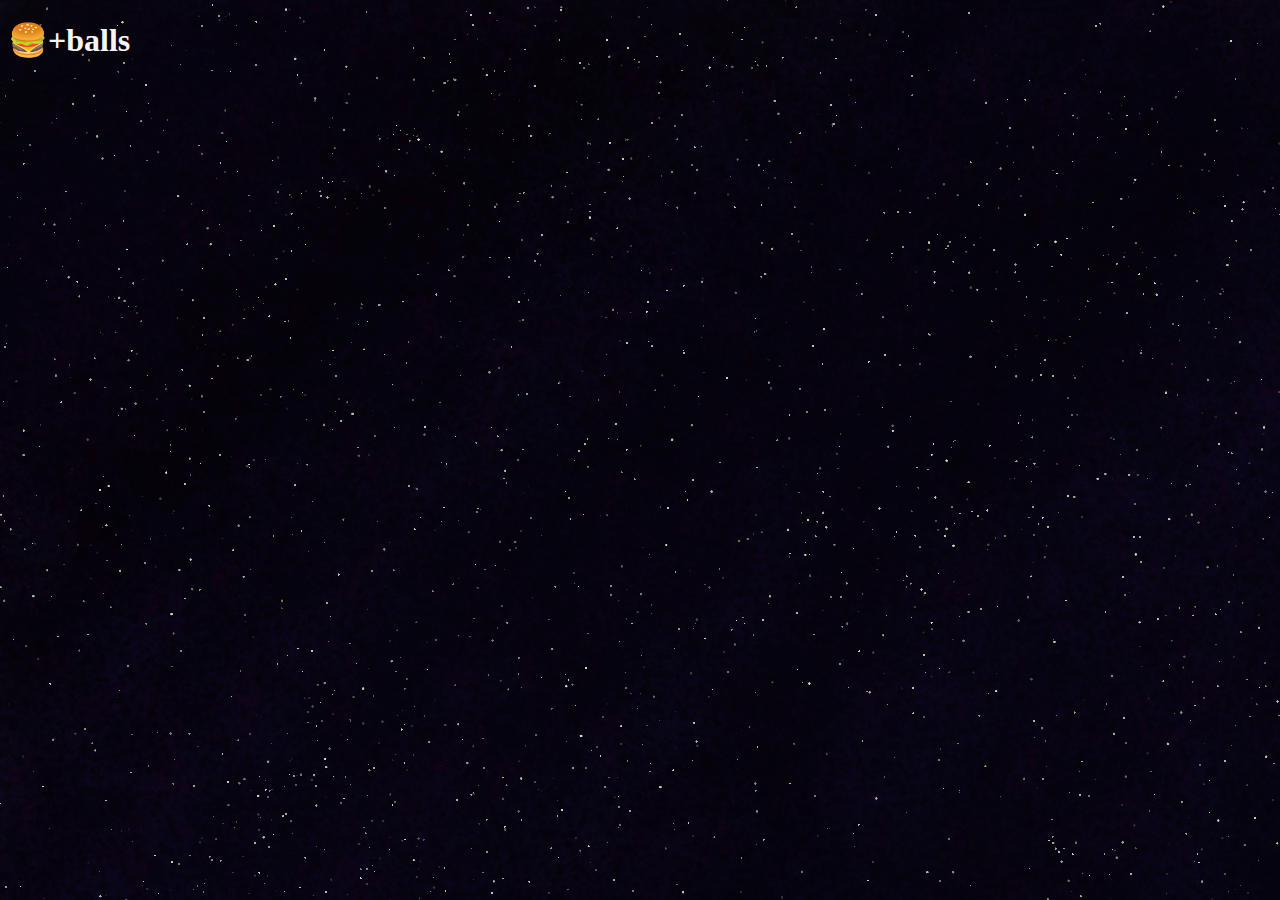
<file: index.html>
<!DOCTYPE html>
<html lang="en" onclick="new Audio('https://www.myinstants.com/media/sounds/cut_cut_y2mate_Gtxylgf.mp3').play()">
<head>
    <meta charset="UTF-8">
    <meta name="viewport" content="width=device-width, initial-scale=1.0">
    <title>hamburger</title>
    <link rel="stylesheet" href="style.css">
</head>
<body>
    <h1>🍔+balls</h1>
</body>
</html>
</file>
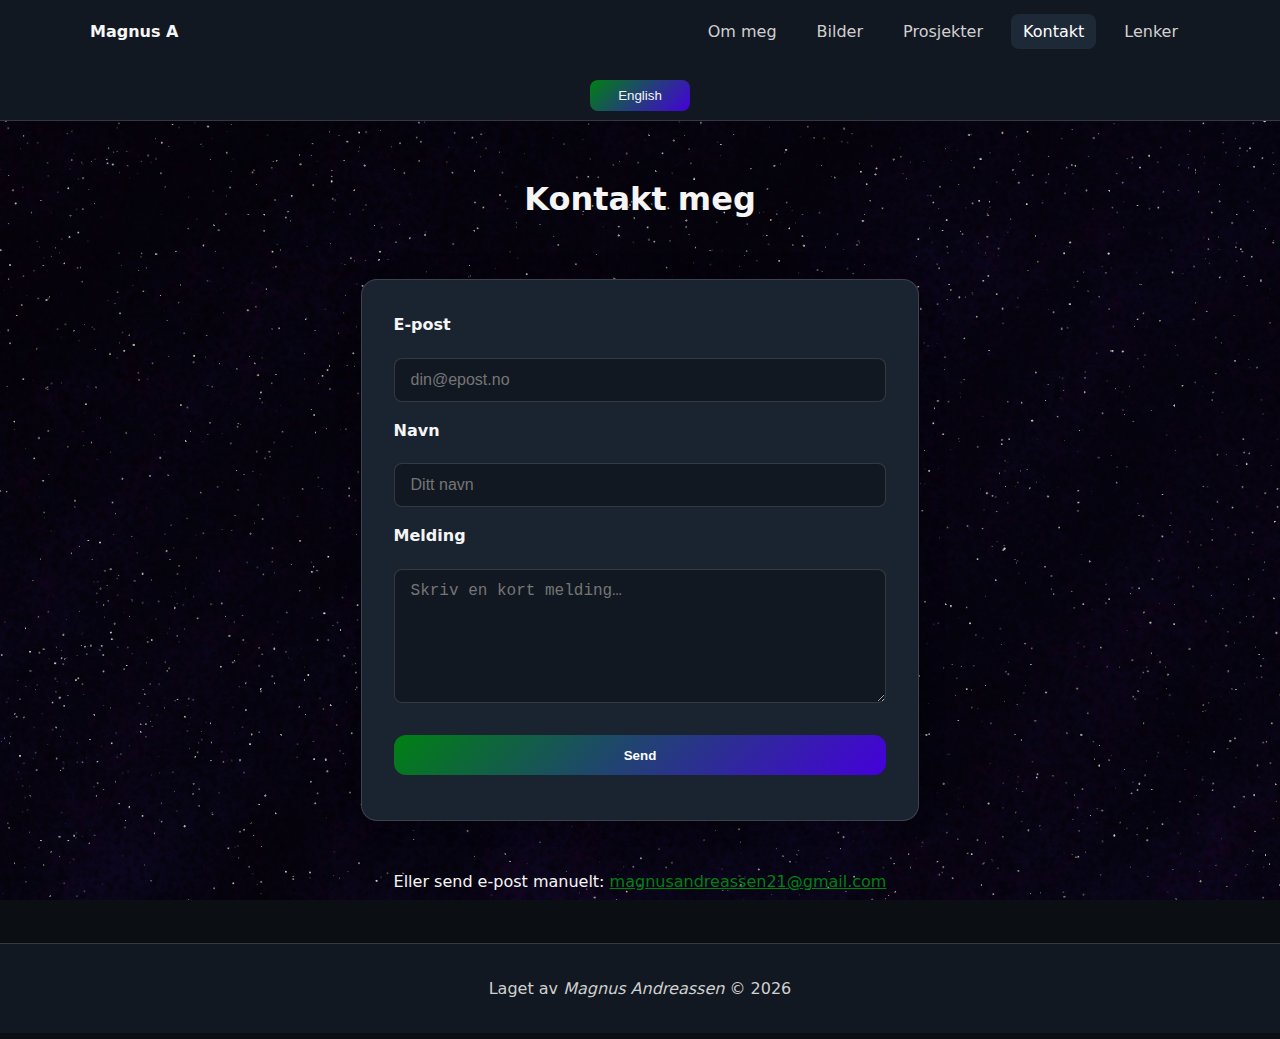
<file: kontakt.html>
<!DOCTYPE html>
<html lang="no">
<head>
  <meta charset="UTF-8">
  <meta name="viewport" content="width=device-width, initial-scale=1">
  <title>Kontakt</title>
  <link rel="stylesheet" href="./CSS/index.css">
  <link rel="icon" type="image/svg+xml" href="./bilder/logo/favicon.svg">
</head>

<body class="contact-page">
  <header class="site-header">
    <div class="container">
      <a class="brand" href="index.html">Magnus A</a>
      <button id="navToggle" class="nav-toggle" aria-expanded="false" aria-controls="siteNav" aria-label="Åpne meny">☰</button>
      <nav id="siteNav" class="site-nav" role="navigation">
        <ul>
          <li><a href="om-meg.html"> <span class="lang-no">Om meg</span> <span class="lang-en" style="display:none;">About me</span></a></li>
          <li><a href="bilder_carusel.html"> <span class="lang-no">Bilder</span> <span class="lang-en" style="display:none;">Pictures</span></a></li>
          <li><a href="prosjekter.html"> <span class="lang-no">Prosjekter</span> <span class="lang-en" style="display:none;">Projects</span></a></li>
          <li><a href="kontakt.html#" class="active"> <span class="lang-no">Kontakt</span> <span class="lang-en" style="display:none;">Contact</span></a></li>
          <li><a href="sosiale.html"> <span class="lang-no">Lenker</span> <span class="lang-en" style="display:none;">Links</span></a></li>
        </ul>
      </nav>
    </div>
    <div id="TranslateAlign">
        <button id="translateBtn">English</button>
        </div>
  </header>
  
  <main class="container">
    <h1><span class="lang-no">Kontakt meg</span> <span class="lang-en" style="display:none;">Contact me</span></h1>
    
    <!-- BRED KONTAKTBOKS -->
    <div class="contact-card">
      <form class="form" action="https://formsubmit.co/magnusandreassen21@gmail.com" method="POST">
        <label for="email"><span class="lang-no">E-post</span> <span class="lang-en" style="display:none;">E-mail</span></label>
        <input id="email" name="email" type="email" placeholder="din@epost.no" data-placeholder-no="din@epost.no" data-placeholder-en="your@email.com" required>
        
        <label for="navn"><span class="lang-no">Navn</span> <span class="lang-en" style="display:none;">Name</span></label>
        <input id="navn" name="navn" type="text" placeholder="Ditt navn" data-placeholder-no="Ditt navn" data-placeholder-en="Your name"" required>
        
        <label for="melding"><span class="lang-no">Melding</span> <span class="lang-en" style="display:none;">Message</span></label>
        <textarea id="melding" name="melding" rows="6" placeholder="Skriv en kort melding…" data-placeholder-no="Skriv en kort melding…" data-placeholder-en="Write a short message…"></textarea>
        
        <!-- Anti-spam & omdirigering -->
        <input type="hidden" name="_captcha" value="false">
        <input type="hidden" name="_subject" value="Ny melding fra porteføljen">
        <input type="hidden" name="_next" value="index.html">
        
        <button type="submit" class="button">Send</button>
      </form>
    </div>
    
    <p class="small"> <span class="lang-no">Eller send e-post manuelt: </span> <span class="lang-en"> Or write an e-mail manually: </span>
      <a href="mailto:magnusandreassen21@gmail.com">magnusandreassen21@gmail.com</a>
    </p>
  </main>
  
  <footer class="site-footer">
    <div class="container small">
      <p><span class="lang-no">Laget av </span> <span class="lang-en" style="display:none;">Made by </span><i>Magnus Andreassen</i> © <span id="year"></span></p>
    </div>
  </footer>
  
<script defer src="script/script.js"></script>
</body>
</html>
</file>
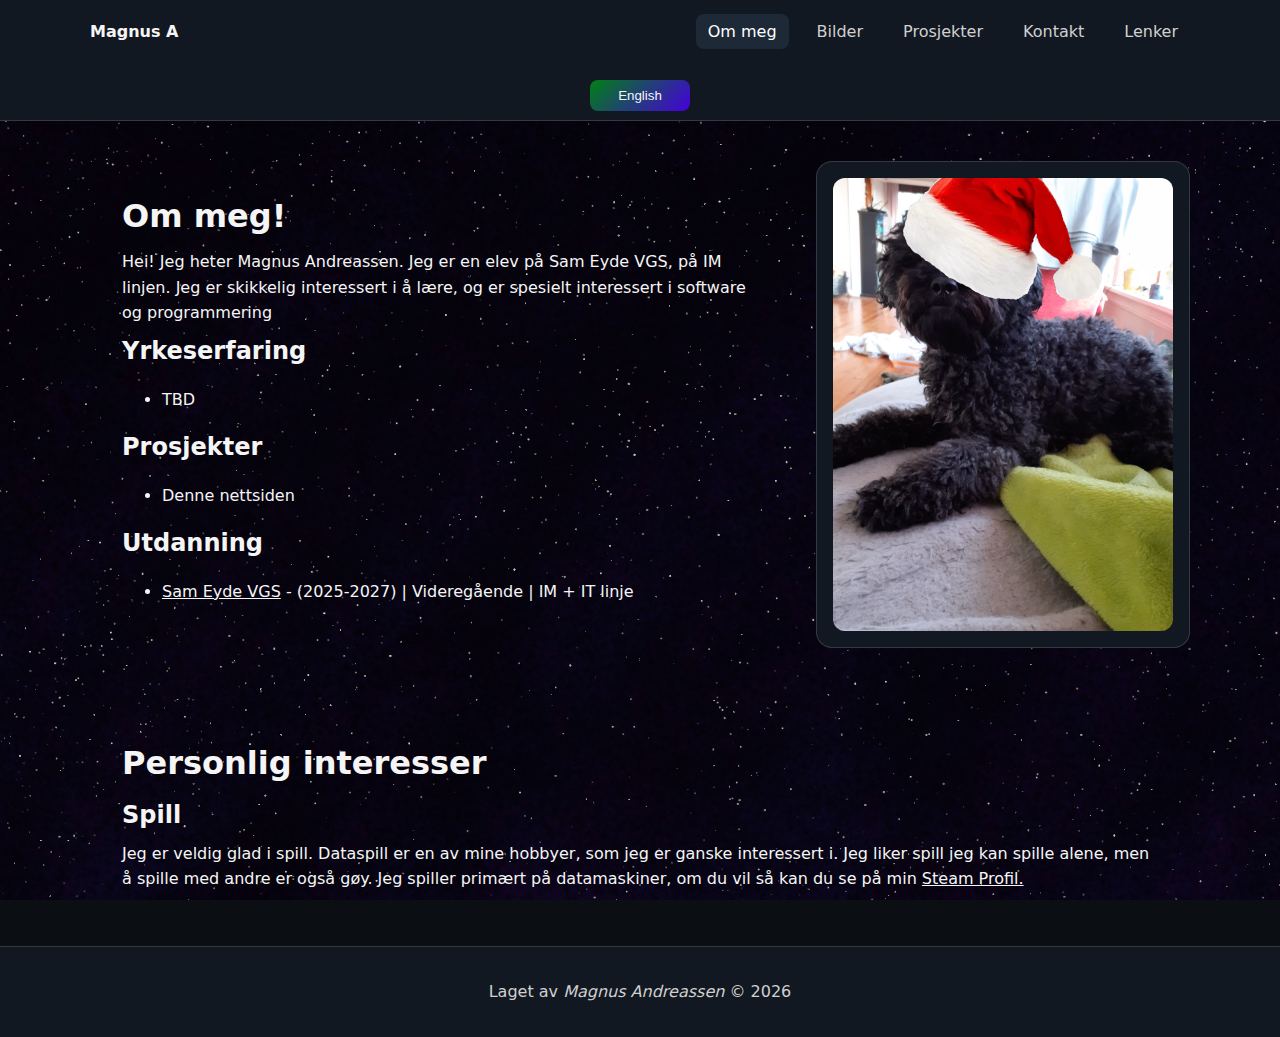
<file: om-meg.html>
<!DOCTYPE html>
<html lang="no">
<head>
  <meta charset="UTF-8">
  <meta name="viewport" content="width=device-width, initial-scale=1">
  <title>Om meg</title>
  <link rel="stylesheet" href="./CSS/index.css">
  <link rel="icon" type="image/svg+xml" href="./bilder/logo/favicon.svg">
</head>
<body class="about-page">
  <header class="site-header">
    <div class="container">
      <a class="brand" href="index.html">Magnus A</a>
      <button id="navToggle" class="nav-toggle" aria-expanded="false" aria-controls="siteNav" aria-label="Åpne meny">☰</button>
      <nav id="siteNav" class="site-nav" role="navigation">
        <ul>
          <li><a href="om-meg.html#" class="active"> <span class="lang-no">Om meg</span> <span class="lang-en" style="display:none;"">About me</span></a></li>
          <li><a href="bilder_carusel.html"> <span class="lang-no">Bilder</span> <span class="lang-en" style="display:none;"">Pictures</span></a></li>
          <li><a href="prosjekter.html"> <span class="lang-no">Prosjekter</span> <span class="lang-en" style="display:none;"">Projects</span></a></li>
          <li><a href="kontakt.html"> <span class="lang-no">Kontakt</span> <span class="lang-en" style="display:none;"">Contact</span></a></li>
          <li><a href="sosiale.html"> <span class="lang-no">Lenker</span> <span class="lang-en" style="display:none;"">Links</span></a></li>
        </ul>
    </div>
    <div id="TranslateAlign">
        <button id="translateBtn">English</button>
        </div>
  </header>
  
  <main class="container">
    <section class="grid two">
      <div class="text-block">
        <h1><span class="lang-no">Om meg!</span> <span class="lang-en" style="display:none;">About me!</span></h1>
        <p><span class="lang-no">Hei! Jeg heter Magnus Andreassen. Jeg er en elev på Sam Eyde VGS, på IM linjen. Jeg er skikkelig interessert i å lære, og er spesielt interessert i software og programmering</span> <span class="lang-en">Hello! My name is Magnus Andreassen. I'm a student at Sam Eyde VGS, in the IM course. I'm super interested in learning and especially interested in software and programming</span></p>
        <h2>Yrkeserfaring</h2>
        <ul>
          <li>TBD</li>
        </ul>
        <h2>Prosjekter</h2>
        <ul>
          <li>Denne nettsiden</li>
        </ul>
        <h2><span class="lang-no">Utdanning</span> <span class="lang-en" style="display:none;">Education</span></h2>
        <ul>
          <li> <a href="https://sameyde.vgs.no/" target="_blank">Sam Eyde VGS</a> <span class="lang-no"> - (2025-2027) | Videregående | IM + IT linje</span> <span class="lang-en" style="display:none;"> - (2025-2027) | Videregående | IM + IT course</span></li>
        </ul>
      </div>
      
      <div class="panel photo">
        <img src="bilder/portrett/JuleHund.png" alt="Portrettbilde av hunden min">
      </div>
    </section>

    <div class="text-block">
      <h1><span class="lang-no">Personlig interesser</span> <span class="lang-en" style="display:none;"">Personal interests</span></h1>
      <h2><span class="lang-no">Spill</span> <span class="lang-en" style="display:none;"">Video Games</span></h2>
      <p><span class="lang-no">Jeg er veldig glad i spill. Dataspill er en av mine hobbyer, som jeg er ganske interessert i. Jeg liker spill jeg kan spille alene, men å spille med andre er også gøy. Jeg spiller primært på datamaskiner, om du vil så kan du se på min <a href="https://steamcommunity.com/id/FallenDogIsRum" target="_blank">Steam Profil. </a></span> <span class="lang-en" style="display:none;">I really enjoy video games. Playing video games is one of my hobbies, which I'm pretty interested in. I like games which I can play alone, but playing with others is also fun. I primarily play on computers, if you're interested then you can take a look at my <a href="https://steamcommunity.com/id/FallenDogIsRum" target="_blank">Steam Profile. </a></span></p>
    </div>
  </main>
  
  <footer class="site-footer">
    <div class="container small">
      <p><span class="lang-no">Laget av </span> <span class="lang-en" style="display:none;">Made by </span><i>Magnus Andreassen</i> © <span id="year"></span></p>
    </div>
  </footer>
<script src="script/script.js"></script>
</body>
</html>
</file>
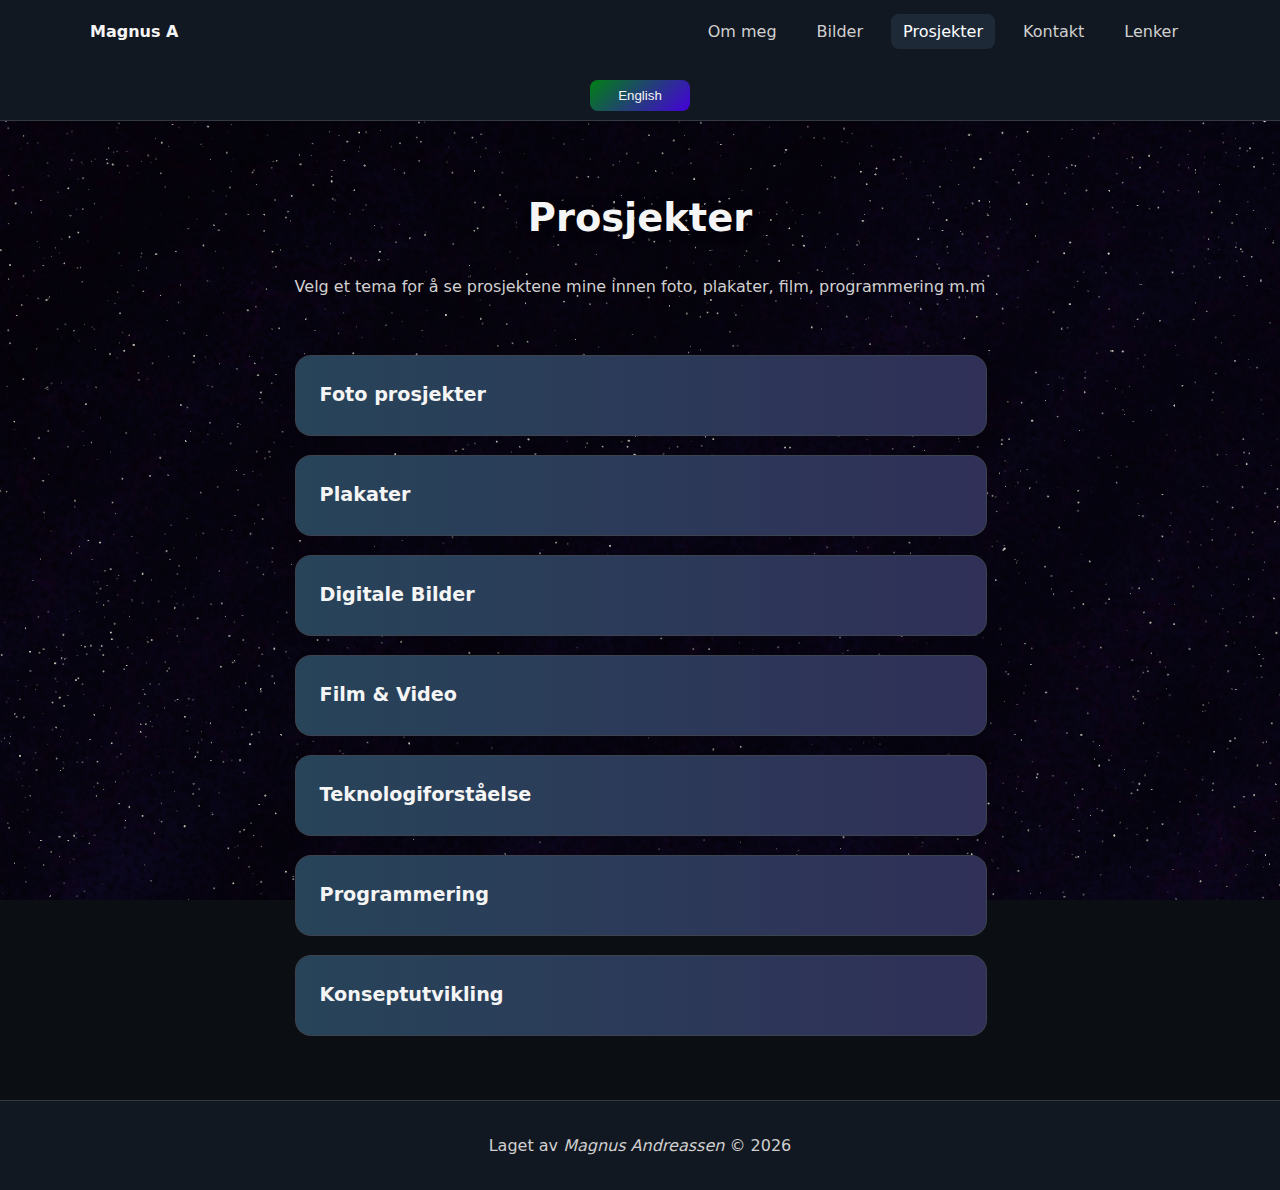
<file: prosjekter.html>
<!DOCTYPE html>
<html lang="no">
<head>
  <meta charset="UTF-8">
  <meta name="viewport" content="width=device-width, initial-scale=1">
  <title>Prosjekter</title>
  <link rel="stylesheet" href="./CSS/index.css">
  <link rel="icon" type="image/svg+xml" href="./bilder/logo/favicon.svg">
</head>
<body class="projects-page">
  <header class="site-header">
    <div class="container">
      <a class="brand" href="index.html">Magnus A</a>
      <button id="navToggle" class="nav-toggle" aria-expanded="false" aria-controls="siteNav" aria-label="Åpne meny">☰</button>
      <nav id="siteNav" class="site-nav" role="navigation">
        <ul>
          <li><a href="om-meg.html"> <span class="lang-no">Om meg</span> <span class="lang-en" style="display:none;">About me</span></a></li>
          <li><a href="bilder_carusel.html"> <span class="lang-no">Bilder</span> <span class="lang-en" style="display:none;">Pictures</span></a></li>
          <li><a href="prosjekter.html#" class="active"> <span class="lang-no">Prosjekter</span> <span class="lang-en" style="display:none;">Projects</span></a></li>
          <li><a href="kontakt.html"> <span class="lang-no">Kontakt</span> <span class="lang-en" style="display:none;">Contact</span></a></li>
          <li><a href="sosiale.html"> <span class="lang-no">Lenker</span> <span class="lang-en" style="display:none;">Links</span></a></li>
        </ul>
      </nav>
    </div>
    <div id="TranslateAlign">
        <button id="translateBtn">English</button>
        </div>
  </header>
  
  <main class="container">
    <section class="page-header">
      <h1><span class="lang-no">Prosjekter</span> <span class="lang-en" style="display:none;">Projects</span></h1>
      <p><span class="lang-no">Velg et tema for å se prosjektene mine innen foto, plakater, film, programmering m.m</span> <span class="lang-en" style="display:none;">Choose a topic to see my projects within photos, posters, film, programming etc.</span></p>
    </section>
    
    <section class="project-menus">
      <!-- FOTO -->
      <details class="project-menu">
        <summary><span class="lang-no">Foto prosjekter</span> <span class="lang-en" style="display:none;">Photo projects</span></summary>
        <ul>
          <li>
            <span class="lang-no"><a href="bilder_carusel.html">Utebilder tatt med telefon.</a></span>
            <span class="lang-en" style="display:none;"><a href="bilder_carusel.html">City photos taken with a mobile phone.</a></span>
          </li>
        </ul>
      </details>
      
      <!-- PLAKATER -->
      <details class="project-menu">
        <summary><span class="lang-no">Plakater</span> <span class="lang-en" style="display:none;">Posters</span></summary>
        <ul>
          <li><span class="lang-no"><a href="bilder/plakater/Ted.png" target="_blank">Ted plakat</a></span> <span class="lang-en"><a href="bilder/plakater/Ted.png" target="_blank">Ted poster</a></span></li>
        </ul>
      </details>
      
      <!-- Digitale bilder -->
      <details class="project-menu">
        <summary><span class="lang-no">Digitale Bilder</span> <span class="lang-en" style="display:none;">Digital Photos</span></summary>
        <ul>
          <li><a href="#">Placeholder</a></li>
        </ul>
      </details>
      
      <!-- FILM & VIDEO -->
      <details class="project-menu">
        <summary><span class="lang-no">Film & Video</span> <span class="lang-en" style="display:none;">Film & Video</span></summary>
        <ul>
          <li><a href="#">Placeholder</a></li>
        </ul>
      </details>
      
      <!-- TEKNOLOGIFORSTÅELSE -->
      <details class="project-menu">
        <summary><span class="lang-no">Teknologiforståelse</span> <span class="lang-en" style="display:none;">Technology</span></summary>
        <ul>
          <li><a href="#">Placeholder</a></li>
        </ul>
      </details>
      
      <!-- PROGRAMMERING -->
      <details class="project-menu">
        <summary><span class="lang-no">Programmering</span> <span class="lang-en" style="display:none;">Programming</span></summary>
        <ul>
          <li><a href="#">Placeholder</a></li>
        </ul>
      </details>
      
      <!-- KONSEPTUTVIKLING -->
      <details class="project-menu">
        <summary><span class="lang-no">Konseptutvikling</span> <span class="lang-en" style="display:none;">Concept Development</span></summary>
        <ul>
          <li><a href="#">Placeholder</a></li>
        </ul>
      </details>
    </section>
  </main>
  
  <footer class="site-footer">
    <div class="container small">
      <p><span class="lang-no">Laget av </span> <span class="lang-en" style="display:none;">Made by </span><i>Magnus Andreassen</i> © <span id="year"></span></p>
    </div>
  </footer>
  <script src="script/script.js"></script>
</body>
</html>
</file>
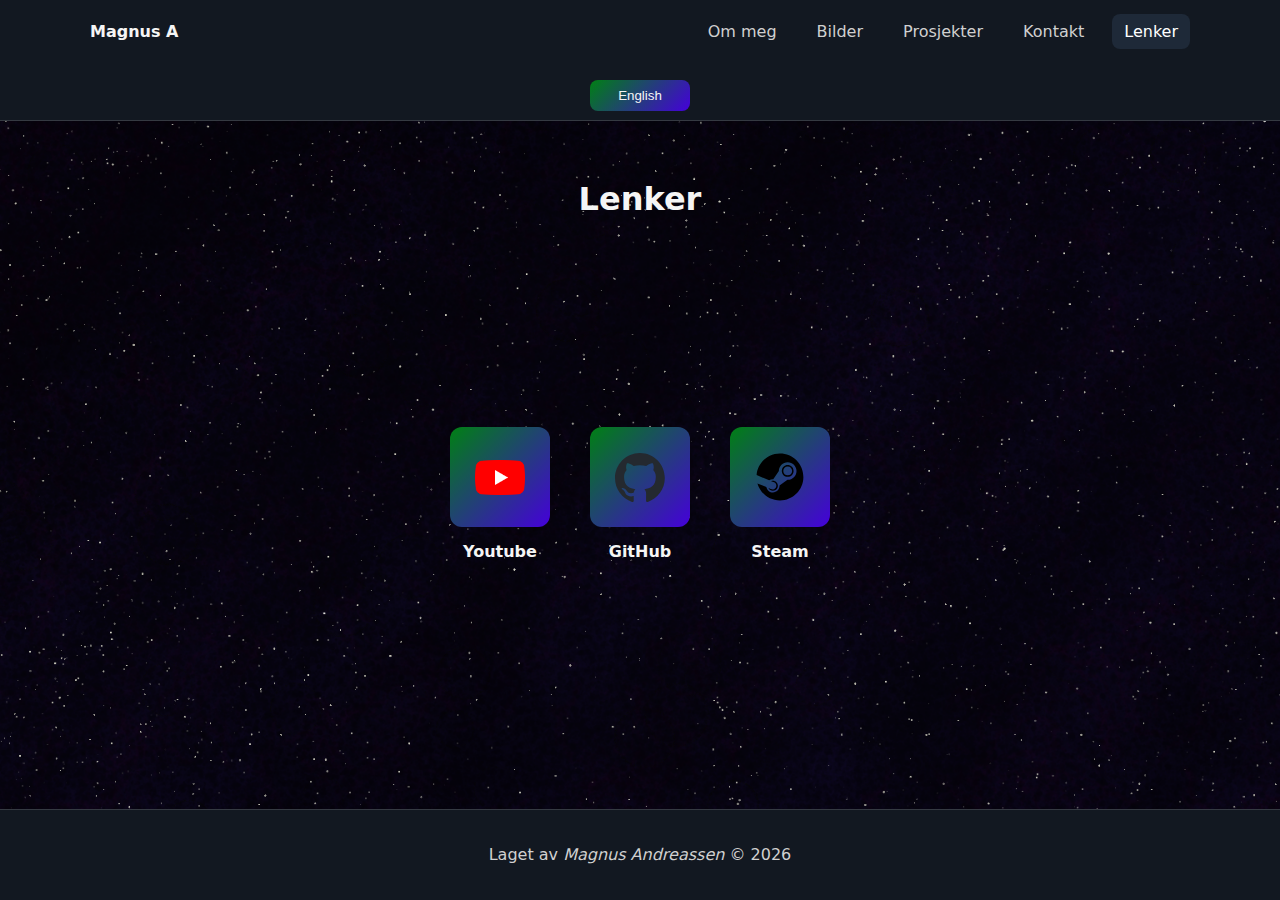
<file: sosiale.html>
<!DOCTYPE html>
<html lang="no">
<head>
    <meta charset="UTF-8">
    <meta name="viewport" content="width=device-width, initial-scale=1.0">
    <title>Lenker</title>
    <link rel="stylesheet" href="./CSS/index.css">
    <link rel="icon" type="image/svg+xml" href="./bilder/logo/favicon.svg">
</head>
<body class="home-page">
    <!-- Topptekst -->
    <header class="site-header">
        <div class="container">
            <a class="brand" href="index.html">Magnus A</a>
            
            <!-- Hamburger-knapp -->
            <button id="navToggle" class="nav-toggle" aria-expanded="false" aria-controls="siteNav" aria-label="Åpne meny">☰</button>
            
            <!-- Navigasjon -->
            <nav id="siteNav" class ="site-nav" role="navigation">
                <ul>
                  <li><a href="om-meg.html"> <span class="lang-no">Om meg</span> <span class="lang-en" style="display:none;">About me</span></a></li>
                  <li><a href="bilder_carusel.html"> <span class="lang-no">Bilder</span> <span class="lang-en" style="display:none;">Pictures</span></a></li>
                  <li><a href="prosjekter.html"> <span class="lang-no">Prosjekter</span> <span class="lang-en" style="display:none;">Projects</span></a></li>
                  <li><a href="kontakt.html"> <span class="lang-no">Kontakt</span> <span class="lang-en" style="display:none;">Contact</span></a></li>
                  <li><a href="sosiale.html#" class="active"> <span class="lang-no">Lenker</span> <span class="lang-en" style="display:none;">Links</span></a></li>
                </ul>
            </nav>
        </div>  
        <div id="TranslateAlign">
        <button id="translateBtn">English</button>
        </div>
    </header>
    <h1 class="page-title"><span class="lang-no">Lenker</span> <span class="lang-en" style="display:none;">Links</span></h1>
    <section class="social-links">
        <div class="container">
            <div class="social-button-wrapper">
                <a href="https://www.youtube.com/@FallenDog" class="social-button" aria-label="Youtube" target="_blank">
                    <img src="./bilder/logo/YoutubeLogo.webp" alt="Youtube logo">
                </a>
                <span class="social-text">Youtube</span>
            </div>
            <div class="social-button-wrapper">
                <a href="https://github.com/DoggCo" class="social-button" aria-label="GitHub" target="_blank">
                    <img src="./bilder/logo/github-mark.svg" alt="GitHub logo">
                </a>
                <span class="social-text">GitHub</span>
            </div>
            <div class="social-button-wrapper">
                <a href="https://steamcommunity.com/id/FallenDogIsRum" class="social-button" aria-label="GitHub" target="_blank">
                    <img src="./bilder/logo/steam.svg" alt="Steam logo">
                </a>
                <span class="social-text">Steam</span>
            </div>
        </div>
    </section>
    
    
    <footer class="site-footer">
        <div class="container small">
            <p><span class="lang-no">Laget av </span> <span class="lang-en" style="display:none;">Made by </span><i>Magnus Andreassen</i> © <span id="year"></span></p>
        </div>
    </footer>
    <script src="script/script.js"></script>
</body>
</html>
</file>
<file: style.css>
body {
    background-color: #313131;
    background-image: url(Images/Stars.png);
    background-attachment: fixed;
    color: whitesmoke;
    font-family: Comic Sans MS;
}
#header {
    position: fixed;
    top: 15px;
    left: 50%;
    transform: translateX(-50%);
    width: 95%;
    padding: 15px;
    display: flex;
    justify-content: space-between; 
    align-items: center;
    background-color: rgba(49, 49, 49, 0.7);
    border-radius: 20px;
}
#header a {
    display: inline-block;
    background-color: blueviolet;
    color: white;
    padding: 15px;
    text-decoration: none;
    margin: 5px;
    border-radius: 15px;
}
#header a:hover {
    background-color: yellowgreen;
}
#mainbody {
    padding-top: 120px;
}
</file>
<file: CSS/index.css>
:root {
    --bg: #0b0f14;
    --surface: #121821;
    --surface-2: #1a2330;
    --text: #f5f5f5;
    --muted: #d0d0d0;
    --accent: #008013;
    --accent-2: #4500db;
}
html {
    overflow-y: scroll;
    background-color: var(--bg);
}
body {
    margin: 0;
    font-family: system-ui, Roboto, Arial, sans-serif;
    color: var(--text);
    background: url(../bilder/bakgrunn/Stars.png) center/cover no-repeat fixed;
    line-height: 1.6;
    min-height: 100vh;
    display: flex;
    flex-direction: column;
    overflow-x: hidden;
    overflow-y: auto;
}
body.projects-page {
    font-family: system-ui, Arial, sans-serif;
    display: flex;
    flex-direction: column;
}
.lang-no, .lang-en {
  display: contents;
}
.container {
    max-width: 1100px;
    margin: 0 auto;
    padding: 0 1rem;
}
#BigWelcome {
    font-size: 67px;
}

@media (max-width: 680px) {
    .container {
        max-width: 380px;
        font-size: 120%;
    }
    #BigWelcome {
        font-size: 55px;
    }
}

.site-header {
    background: var(--surface);
    border-bottom: 1px solid rgba(255,255,255,0.15);
    position: sticky;
    top: 0;
    z-index: 10;
    backdrop-filter: blur(6px);
    height: 64px;
    position: relative;
}

.site-header .container {
    display: flex;
    justify-content: space-between;
    align-items: center;
    min-height: 64px;
}

.brand {
    font-weight: 700;
    color: var(--text);
    text-decoration: none;
}

/* Desktop nav */
.site-nav ul {
    display: flex;
    gap: 1rem;
    margin: 0;
    padding: 0;
    list-style: none;
}

.site-nav a {
    color: var(--muted);
    text-decoration: none;
    padding: .5rem .75rem;
    border-radius: .5rem;
    transition: .25s;
}

.site-nav a:hover {
    background: rgba(255,255,255,0.1);
    color: white;
}
.site-nav a.active {
    background-color: #1e2938;
    color: white;
} 
.nav-toggle {
    background: none;
    border: none;
    font-size: 1.6rem;
    color: var(--text);
    display: none;
    cursor: pointer;
}

@media(max-width:760px) {
    .nav-toggle { display: block; }

    .site-nav ul {
        display: none;
        flex-direction: column;
        background: var(--surface-2);
        padding: 1rem;
        border-radius: .75rem;
        border: 1px solid rgba(255,255,255,0.12);
        position: absolute;
        right: 1rem;
        top: 4.2rem;
    }

    .site-nav.open ul { display: flex; }
}
.hero {
    width: 100%;
    text-align: center;
    padding: 0.5rem 0;
    display: flex;
    flex-direction: column;
    align-items: center;
    gap: 0.8rem;
}
.hero a:visited {
        color: var(--text);
}

.hero h1 {
    font-size: 2.2rem;
    margin-bottom: 0.5rem;
}

.hero-textbox {
    max-width: 800px;
    margin: 0.5rem auto 0;
    padding: 0.8rem 1rem;
    background: none;
    border: none;
    text-align: left;
    line-height: 1.55;
}

.button {
    padding: 0.8rem 1.2rem;
    border-radius: .75rem;
    font-weight: 600;
    cursor: pointer;
    border: none;
    background: linear-gradient(135deg, var(--accent), var(--accent-2));
    color: #fff;
    transition: .25s;
    margin-top: 1rem;
    margin-bottom: 0.8rem;
}

.button:hover {
    transform: scale(1.05);
}
.project-feature {
    padding: 0.5rem 0;
    display: flex;
    justify-content: center;
}

.project-inner {
    max-width: 350px;
    background: var(--surface-2);
    padding: 1.2rem;
    border-radius: 1.2rem;
    border: 1px solid rgba(255,255,255,0.15);
    display: flex;
    flex-direction: column;
    align-items: center;
}

.project-logo {
    width: 130px;
    margin-bottom: 0.5rem;
}
.page-header {
  padding: 2.5rem 0 1.5rem;
  text-align: center;
}

.page-header h1 {
  font-size: 2.4rem;
  text-shadow: 0 0 12px rgba(0,0,0,0.5);
}

.page-header p {
  color: var(--muted);
  max-width: 700px;
  margin: .5rem auto 0;
}
.project-menus {
    margin: 2rem 0 4rem;
    display: flex;
    flex-direction: column;
    gap: 1.2rem;
    width: 100%;
}

.project-menu {
    background: var(--surface-2);
    border-radius: 1rem;
    border: 1px solid rgba(255,255,255,0.15);
    overflow: hidden;
    transition: .25s;
    
    width: 100%;
}

.project-menu summary {
    cursor: pointer;
    padding: 1.5rem 1.5rem;
    font-weight: 600;
    font-size: 1.2rem;
    list-style: none;
    display: block;
    width: 100%;
    min-width: 600px;

    background: linear-gradient(90deg, rgba(92,200,255,0.2), rgba(139,92,246,0.2));
    border-radius: 0.8rem;
    transition: background 0.25s, box-shadow 0.25s;
}
@media (max-width: 680px) {
    .project-menu summary {
        min-width: 120px;
    }
}
.project-menu summary:hover {
    background: linear-gradient(90deg, rgba(92,200,255,0.35), rgba(139,92,246,0.35));
    box-shadow: 0 4px 12px rgba(0,0,0,0.3);
}

.project-menu[open] summary {
    background: linear-gradient(90deg, rgba(92,200,255,0.45), rgba(139,92,246,0.45));
    box-shadow: 0 4px 14px rgba(0,0,0,0.35);
}

.project-menu ul {
  margin: 0;
  padding: 1rem 2rem 1.5rem;
  list-style: none;
  display: flex;
  flex-direction: column;
  gap: .6rem;
}

.project-menu a {
  color: var(--accent);
  text-decoration: none;
  font-size: 1.05rem;
  transition: .25s;
}

.project-menu a:hover {
  color: var(--accent-2);
  text-decoration: underline;
}
.grid.two {
  display: grid;
  grid-template-columns: 1.3fr 0.7fr;
  gap: 2rem;
  align-items: start;
  padding-top: 2.5rem;
  padding-bottom: 2.5rem;
}

@media (max-width: 900px) {
  .grid.two { grid-template-columns: 1fr; }
}
.text-block {
  padding: 1.5rem 2rem;
  margin-bottom: 1.5rem;
  text-align: left;
  background: none;
  border: none;
  line-height: 1.6;
  color: var(--text);
}
.text-block a {
    color: var(--text);
    text-decoration: underline;
    transition: color 0.25s;
}
.text-block a:hover {
    color: var(--accent);
}

.text-block h1,
.text-block h2,
.text-block p,
.text-block li {
  margin: .4rem 0;
}

/* Bilder */
.panel.photo {
  background: var(--surface);
  padding: 1rem;
  border-radius: 1rem;
  border: 1px solid rgba(255,255,255,0.15);
  display: flex;
  justify-content: center;
  align-items: center;
}

.panel.photo img {
  width: 100%;
  max-width: 450px;
  border-radius: .75rem;
}

/* Galleri */

.page-title {
  text-align: center;
  padding: 2rem 0 1.5rem;
  font-size: 2rem;
  font-weight: 700;
}
@media (max-width: 680px) {
    .page-title {
        font-size: 2.5rem;
    }
}

.gallery-wrapper {
  padding-top: 1rem;
  text-align: center;
}

.carousel {
  display: flex;
  gap: 1.5rem;
  overflow-x: auto;
  scroll-behavior: smooth;
  padding: 2rem 0;
  scrollbar-width: none;
}

.carousel::-webkit-scrollbar { display: none; }

.carousel-item {
  height: 300px;
  width: 420px;
  object-fit: cover;
  border-radius: 1rem;
  box-shadow: 0 0 25px rgba(0,0,0,0.5);
  cursor: pointer;
  transition: transform .25s, box-shadow .25s;
}

.carousel-item:hover {
  transform: scale(1.05);
  box-shadow: 0 0 35px rgba(0,0,0,0.7);
}

.carousel-slider {
  width: 100%;
  margin: 1rem 0 3rem;
  appearance: none;
  height: 6px;
  background: rgba(255,255,255,0.25);
  border-radius: 5px;
  cursor: pointer;
}
.carousel-slider::-moz-range-thumb {
  width: 22px;
  height: 22px;
  background: var(--accent);
  border-radius: 50%;
  border: 3px solid var(--surface);
  cursor: pointer;
}
.carousel-slider::-moz-range-track {
  background: rgba(255,255,255,0.25);
  height: 6px;
  border-radius: 5px;
}


.carousel-slider::-webkit-slider-thumb {
  appearance: none;
  width: 22px;
  height: 22px;
  background: var(--accent);
  border-radius: 50%;
  border: 3px solid var(--surface);
}

.lightbox {
  position: fixed;
  inset: 0;
  background: rgba(0,0,0,0.85);
  display: flex;
  justify-content: center;
  align-items: center;
  visibility: hidden;
  opacity: 0;
  transition: .25s;
  z-index: 9999;
}

.lightbox.show {
  visibility: visible;
  opacity: 1;
}

.lightbox img {
  max-width: 75%;
  max-height: 75%;
  border-radius: 1rem;
  box-shadow: 0 0 50px rgba(0,0,0,0.7);
  animation: zoom-in .5s ease;
}

@keyframes zoom-in {
  from { transform: scale(.6); opacity: 0; }
  to   { transform: scale(1); opacity: 1; }
}
body.bilder-ny-page .container {
    max-width: 1100px;
    width: 90%;
    padding: 0;
    margin: 0 auto;
}

body.bilder-ny-page .carousel-item {
    flex-shrink: 0;
    width: 420px;
    height: 300px;
}

/* Footer */
.site-footer {
    margin-top: auto;
    background: var(--surface);
    border-top: 1px solid rgba(255,255,255,0.15);
    padding: 1rem 0;
    text-align: center;
    color: var(--muted);
    flex-shrink: 0;
}
.contact-page main {
    display: flex;
    flex-direction: column;
    align-items: center;
    padding: 2rem 0;
    gap: 2rem;
}

.contact-card {
    background: var(--surface-2);
    padding: 2rem;
    border-radius: 1rem;
    border: 1px solid rgba(255,255,255,0.15);
    width: 100%;
    min-width: 200px;
    max-width: 600px;
    box-shadow: 0 0 25px rgba(0,0,0,0.3);
}
@media (max-width: 680px) {
    .contact-card {
        width: 70%;
    }
}
.form {
    display: flex;
    flex-direction: column;
    gap: 1rem;
}

.form label {
    font-weight: 600;
    margin-bottom: 0.25rem;
}
.form input,
.form textarea {
    box-sizing: border-box;
    background: var(--surface);
    color: var(--text);
    border: 1px solid rgba(255,255,255,0.15);
    border-radius: 0.5rem;
    padding: 0.75rem 1rem;
    font-size: 1rem;
    width: 100%;
    transition: border-color 0.25s, box-shadow 0.25s;
    display: block;
    resize: vertical;
    max-height: 400px;
}
.contact-card .form {
    display: flex;
    flex-direction: column;
    gap: 1rem;
    width: 100%;
    max-width: 100%;
    margin: 0 auto;
}


.form input:focus,
.form textarea:focus {
    outline: none;
    border-color: var(--accent);
    box-shadow: 0 0 10px rgba(92,200,255,0.4);
}

.contact-page .small {
    /* 500 :) */
    text-align: center;
    margin-top: 1rem;
}

.contact-page .small a {
    color: var(--accent);
    text-decoration: underline;
}

.contact-page .small a:hover {
    color: var(--accent-2);
}
.social-links {
    display: flex;
    justify-content: center;
    align-items: center;
    min-height: 50vh;
}

.social-links .container {
    display: flex;
    gap: 2.5rem;
    flex-wrap: wrap;
    justify-content: center;
}
.social-button-wrapper {
    display: flex;
    flex-direction: column;
    align-items: center;
    text-align: center;
}
.social-button {
    display: flex;
    justify-content: center;
    align-items: center;
    width: 100px;
    height: 100px;
    border-radius: 0.75rem;
    background: linear-gradient(135deg, var(--accent), var(--accent-2));
    transition: transform 0.25s, box-shadow 0.25s;
}
.social-button img {
    width: 50%;
    height: 50%;
    object-fit: contain;
}
.social-text {
    margin-top: 0.75rem;
    font-weight: 600;
    color: var(--text);
    font-size: 1rem;
    transition: color 0.25s;
}
.social-button-wrapper:hover .social-button {
    transform: scale(1.15);
    box-shadow: 0 0 20px rgba(92, 200, 255, 0.6);
}

.social-button-wrapper:hover .social-text {
    color: var(--accent-2);
}
@media (max-width: 680px) {
    .social-links .container {
        gap: 1.5rem;
    }

    .social-button {
        width: 100px;
        height: 100px;
    }

    .social-text {
        font-size: 1rem;
    }
}

#TranslateAlign {
    display: inline-block;
    position: absolute;
    top: 18px;
    right: 25px;
    margin: 0;
    width: auto;
    height: auto;
}
#translateBtn {
    text-align: center;
    min-width: 80px;
    border-radius: .5rem;
    font-weight: 500;
    cursor: pointer;
    border: none;
    background: linear-gradient(135deg, var(--accent), var(--accent-2));
    color: var(--text);
    transition: .25s;
    min-height: 25px;
    padding: .5rem;
}
#translateBtn:hover {
    transform: scale(1.1);
}
/* Gjør at translate knapp går litt lengre ned, og extender site header for å få plass til translate knapp. Ser litt stygg ut */
@media (max-width: 1400px) {
    #TranslateAlign {
        position: static; 
        margin: 0.5rem auto;
        display: flex;
        justify-content: center;
    }

    #translateBtn {
        min-width: 100px;
        margin-top: 0.5rem;
    }
    .site-header {
        height: 120px;
    }
}
</file>
